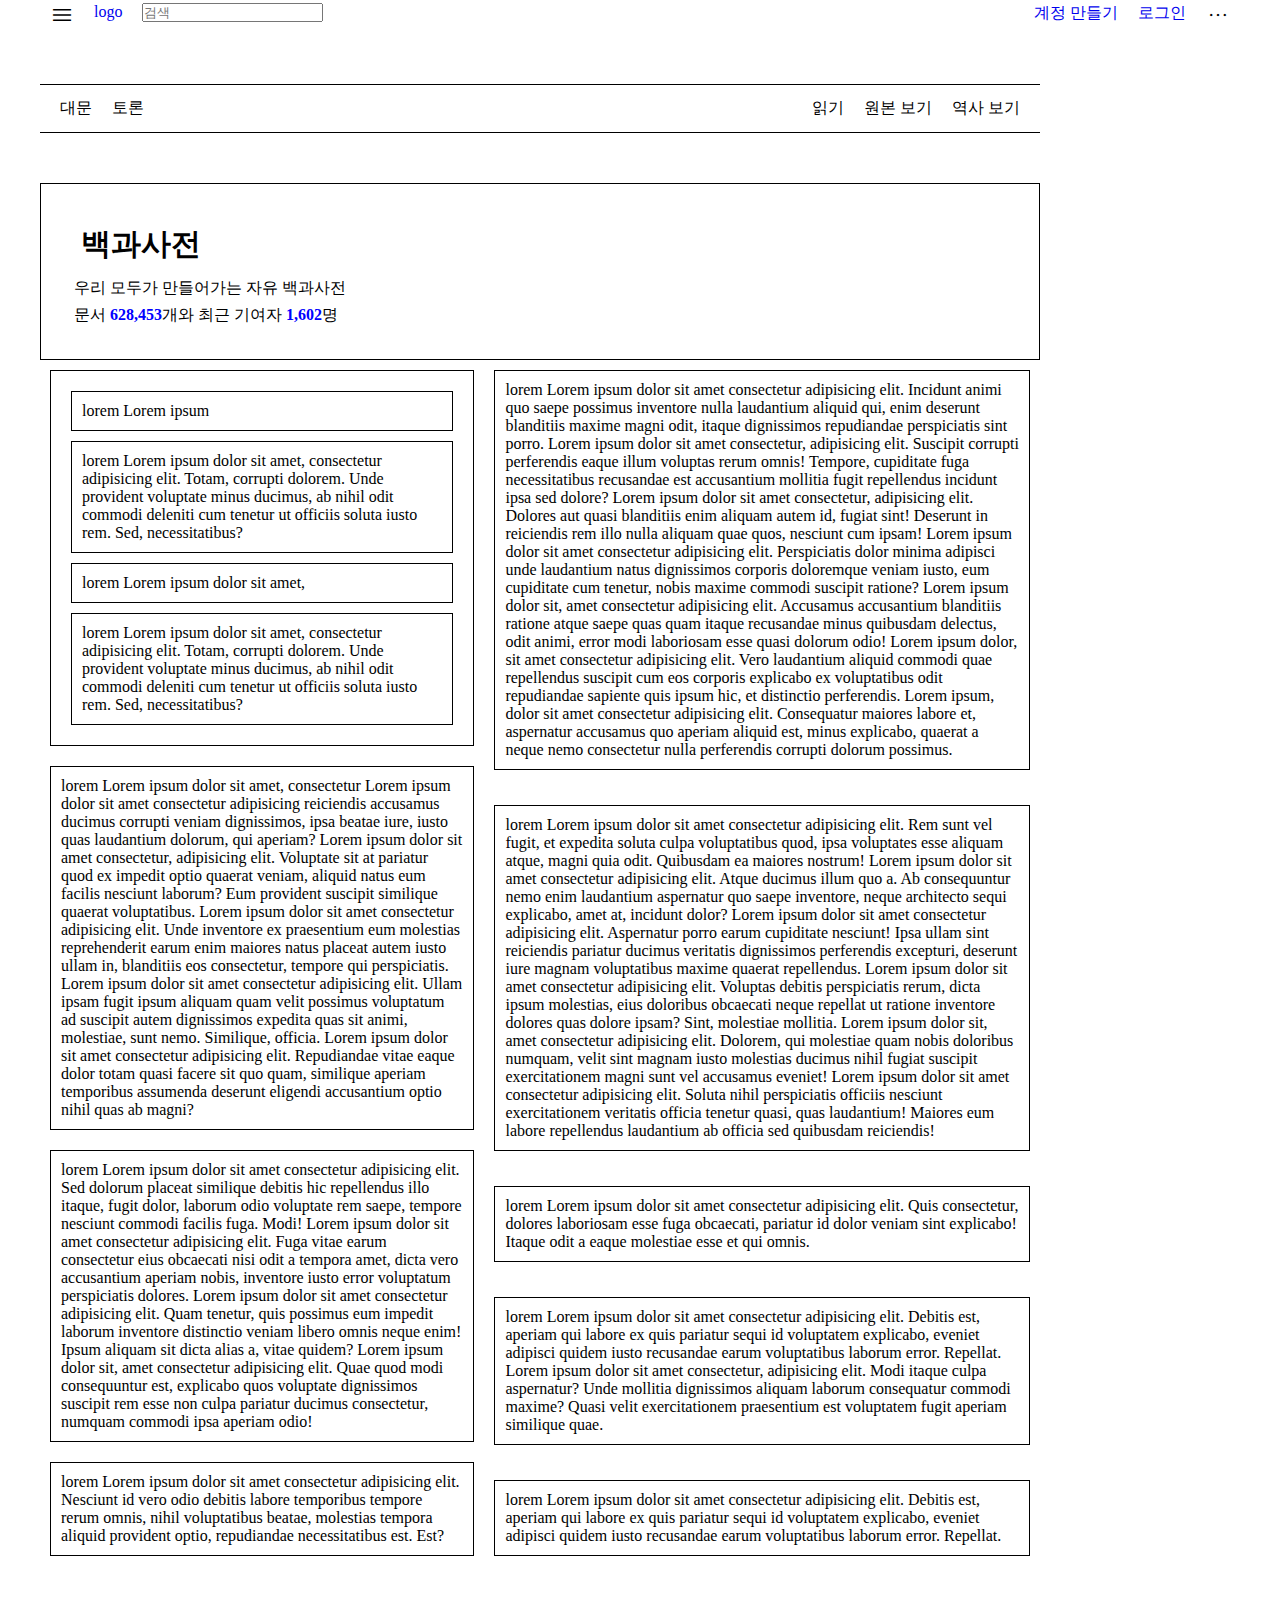
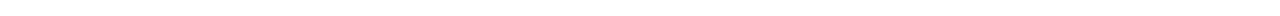
<file: flex/index.html>
<!doctype html>
<html>

<head>
    <meta charset="utf-8">
    <meta name="viewport"
        content="width=device-width, initial-scale=1, minimum-scale=1, maximum-scale=1, user-scalable=no">
    <title>flex wiki</title>
    <link rel="stylesheet" href="./css/style.css">
    <link rel="stylesheet"
        href="https://fonts.googleapis.com/css2?family=Material+Symbols+Outlined:opsz,wght,FILL,GRAD@20..48,100..700,0..1,-50..200" />
</head>

<body>
    <header>
        <ul>
            <li>
                <span class="material-symbols-outlined">
                    menu
                </span>
            </li>
            <li>
                <a href="#">logo</a>
            </li>
            <li>
                <span class="searchI"></span>
                <input type="search" placeholder="검색">
            </li>
        </ul>
        <ul>
            <li><a href="#">계정 만들기</a></li>
            <li><a href="#">로그인</a></li>
            <li><span class="material-symbols-outlined">
                    more_horiz
                </span>
            </li>
        </ul>
    </header>
    <main>
        <nav>
            <ul>
                <li>대문</li>
                <li>토론</li>
            </ul>
            <ul>
                <li>읽기</li>
                <li>원본 보기</li>
                <li>역사 보기</li>
            </ul>
        </nav>
        <section>
            <div class="main_banner">
                <p>백과사전</p>
                <p>우리 모두가 만들어가는 자유 백과사전</p>
                <p>문서 <span class="accent">628,453</span>개와 최근 기여자 <span class="accent">1,602</span>명</p>
            </div>
        </section>
        <section class="container">
            <ul style="flex: 4; flex-flow: column;">
                <li>
                    <div class="box">lorem Lorem ipsum</div>
                    <div class="box">lorem Lorem ipsum dolor sit amet, consectetur adipisicing elit. Totam, corrupti
                        dolorem. Unde provident voluptate minus ducimus, ab nihil odit commodi deleniti cum tenetur ut
                        officiis soluta iusto rem. Sed, necessitatibus?</div>
                    <div class="box">lorem Lorem ipsum dolor sit amet, </div>
                    <div class="box">lorem Lorem ipsum dolor sit amet, consectetur adipisicing elit. Totam, corrupti
                        dolorem. Unde provident voluptate minus ducimus, ab nihil odit commodi deleniti cum tenetur ut
                        officiis soluta iusto rem. Sed, necessitatibus?</div>
                </li>
                <li>lorem Lorem ipsum dolor sit amet, consectetur Lorem ipsum dolor sit amet consectetur adipisicing
                    reiciendis accusamus ducimus corrupti veniam dignissimos, ipsa beatae iure, iusto quas laudantium
                    dolorum, qui aperiam? Lorem ipsum dolor sit amet consectetur, adipisicing elit. Voluptate sit at
                    pariatur quod ex impedit optio quaerat veniam, aliquid natus eum facilis nesciunt laborum? Eum
                    provident suscipit similique quaerat voluptatibus. Lorem ipsum dolor sit amet consectetur
                    adipisicing elit. Unde inventore ex praesentium eum molestias reprehenderit earum enim maiores natus
                    placeat autem iusto ullam in, blanditiis eos consectetur, tempore qui perspiciatis. Lorem ipsum
                    dolor sit amet consectetur adipisicing elit. Ullam ipsam fugit ipsum aliquam quam velit possimus
                    voluptatum ad suscipit autem dignissimos expedita quas sit animi, molestiae, sunt nemo. Similique,
                    officia. Lorem ipsum dolor sit amet consectetur adipisicing elit. Repudiandae vitae eaque dolor
                    totam quasi facere sit quo quam, similique aperiam temporibus assumenda deserunt eligendi
                    accusantium optio nihil quas ab magni?</li>
                <li>lorem Lorem ipsum dolor sit amet consectetur adipisicing elit. Sed dolorum placeat similique debitis
                    hic repellendus illo itaque, fugit dolor, laborum odio voluptate rem saepe, tempore nesciunt commodi
                    facilis fuga. Modi! Lorem ipsum dolor sit amet consectetur adipisicing elit. Fuga vitae earum consectetur eius obcaecati nisi odit a tempora amet, dicta vero accusantium aperiam nobis, inventore iusto error voluptatum perspiciatis dolores.
                    Lorem ipsum dolor sit amet consectetur adipisicing elit. Quam tenetur, quis possimus eum impedit laborum inventore distinctio veniam libero omnis neque enim! Ipsum aliquam sit dicta alias a, vitae quidem?
                    Lorem ipsum dolor sit, amet consectetur adipisicing elit. Quae quod modi consequuntur est, explicabo quos voluptate dignissimos suscipit rem esse non culpa pariatur ducimus consectetur, numquam commodi ipsa aperiam odio!
                </li>
                <li>lorem Lorem ipsum dolor sit amet consectetur adipisicing elit. Nesciunt id vero odio debitis labore
                    temporibus tempore rerum omnis, nihil voluptatibus beatae, molestias tempora aliquid provident
                    optio, repudiandae necessitatibus est. Est?</li>
            </ul>
            <ul style="flex: 5; flex-flow: column;">
                <li>lorem Lorem ipsum dolor sit amet consectetur adipisicing elit. Incidunt animi quo saepe possimus
                    inventore nulla laudantium aliquid qui, enim deserunt blanditiis maxime magni odit, itaque
                    dignissimos repudiandae perspiciatis sint porro. Lorem ipsum dolor sit amet consectetur, adipisicing
                    elit. Suscipit corrupti perferendis eaque illum voluptas rerum omnis! Tempore, cupiditate fuga
                    necessitatibus recusandae est accusantium mollitia fugit repellendus incidunt ipsa sed dolore? Lorem
                    ipsum dolor sit amet consectetur, adipisicing elit. Dolores aut quasi blanditiis enim aliquam autem
                    id, fugiat sint! Deserunt in reiciendis rem illo nulla aliquam quae quos, nesciunt cum ipsam! Lorem
                    ipsum dolor sit amet consectetur adipisicing elit. Perspiciatis dolor minima adipisci unde
                    laudantium natus dignissimos corporis doloremque veniam iusto, eum cupiditate cum tenetur, nobis
                    maxime commodi suscipit ratione? Lorem ipsum dolor sit, amet consectetur adipisicing elit. Accusamus
                    accusantium blanditiis ratione atque saepe quas quam itaque recusandae minus quibusdam delectus,
                    odit animi, error modi laboriosam esse quasi dolorum odio! Lorem ipsum dolor, sit amet consectetur
                    adipisicing elit. Vero laudantium aliquid commodi quae repellendus suscipit cum eos corporis
                    explicabo ex voluptatibus odit repudiandae sapiente quis ipsum hic, et distinctio perferendis. Lorem
                    ipsum, dolor sit amet consectetur adipisicing elit. Consequatur maiores labore et, aspernatur
                    accusamus quo aperiam aliquid est, minus explicabo, quaerat a neque nemo consectetur nulla
                    perferendis corrupti dolorum possimus.</li>
                <li>lorem Lorem ipsum dolor sit amet consectetur adipisicing elit. Rem sunt vel fugit, et expedita
                    soluta culpa voluptatibus quod, ipsa voluptates esse aliquam atque, magni quia odit. Quibusdam ea
                    maiores nostrum! Lorem ipsum dolor sit amet consectetur adipisicing elit. Atque ducimus illum quo a.
                    Ab consequuntur nemo enim laudantium aspernatur quo saepe inventore, neque architecto sequi
                    explicabo, amet at, incidunt dolor? Lorem ipsum dolor sit amet consectetur adipisicing elit.
                    Aspernatur porro earum cupiditate nesciunt! Ipsa ullam sint reiciendis pariatur ducimus veritatis
                    dignissimos perferendis excepturi, deserunt iure magnam voluptatibus maxime quaerat repellendus.
                    Lorem ipsum dolor sit amet consectetur adipisicing elit. Voluptas debitis perspiciatis rerum, dicta
                    ipsum molestias, eius doloribus obcaecati neque repellat ut ratione inventore dolores quas dolore
                    ipsam? Sint, molestiae mollitia. Lorem ipsum dolor sit, amet consectetur adipisicing elit. Dolorem,
                    qui molestiae quam nobis doloribus numquam, velit sint magnam iusto molestias ducimus nihil fugiat
                    suscipit exercitationem magni sunt vel accusamus eveniet! Lorem ipsum dolor sit amet consectetur
                    adipisicing elit. Soluta nihil perspiciatis officiis nesciunt exercitationem veritatis officia
                    tenetur quasi, quas laudantium! Maiores eum labore repellendus laudantium ab officia sed quibusdam
                    reiciendis!</li>
                <li>lorem Lorem ipsum dolor sit amet consectetur adipisicing elit. Quis consectetur, dolores laboriosam
                    esse fuga obcaecati, pariatur id dolor veniam sint explicabo! Itaque odit a eaque molestiae esse et
                    qui omnis.</li>
                <li>lorem Lorem ipsum dolor sit amet consectetur adipisicing elit. Debitis est, aperiam qui labore ex
                    quis pariatur sequi id voluptatem explicabo, eveniet adipisci quidem iusto recusandae earum
                    voluptatibus laborum error. Repellat.
                    Lorem ipsum dolor sit amet consectetur, adipisicing elit. Modi itaque culpa aspernatur? Unde mollitia dignissimos aliquam laborum consequatur commodi maxime? Quasi velit exercitationem praesentium est voluptatem fugit aperiam similique quae.
                </li>
                <li>lorem Lorem ipsum dolor sit amet consectetur adipisicing elit. Debitis est, aperiam qui labore ex
                    quis pariatur sequi id voluptatem explicabo, eveniet adipisci quidem iusto recusandae earum
                    voluptatibus laborum error. Repellat.</li>
            </ul>
        </section>
    </main>
</body>

</html>
</file>
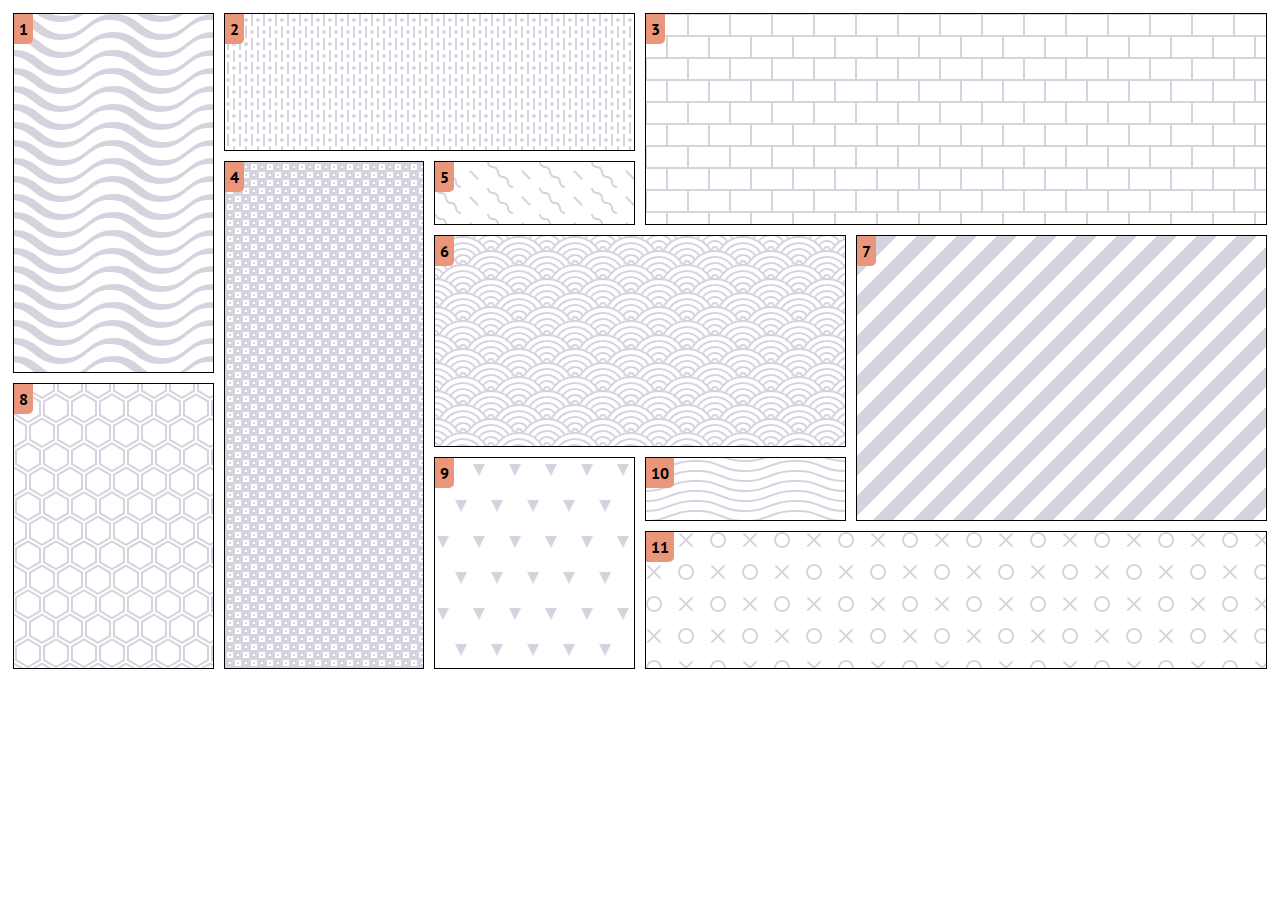
<file: grid/index.html>
<!doctype html>
<html>

<head>
    <meta charset="utf-8">
    <meta name="viewport"
        content="width=device-width, initial-scale=1, minimum-scale=1, maximum-scale=1, user-scalable=no">
    <title>grid template</title>
    <link rel="stylesheet" href="./css/style.css">
    <link rel="stylesheet"
        href="https://fonts.googleapis.com/css2?family=Material+Symbols+Outlined:opsz,wght,FILL,GRAD@20..48,100..700,0..1,-50..200" />
</head>

<body>
    <section class="gallery">
        <div class="gallery__item gallery__item--1">
            <span class="gallery__item-num">1</span>
        </div>
        <div class="gallery__item gallery__item--2">
            <span class="gallery__item-num">2</span>
        </div>
        <div class="gallery__item gallery__item--3">
            <span class="gallery__item-num">3</span>
        </div>
        <div class="gallery__item gallery__item--4">
            <span class="gallery__item-num">4</span>
        </div>
        <div class="gallery__item gallery__item--5">
            <span class="gallery__item-num">5</span>
        </div>
        <div class="gallery__item gallery__item--6">
            <span class="gallery__item-num">6</span>
        </div>
        <div class="gallery__item gallery__item--7">
            <span class="gallery__item-num">7</span>
        </div>
        <div class="gallery__item gallery__item--8">
            <span class="gallery__item-num">8</span>
        </div>
        <div class="gallery__item gallery__item--9">
            <span class="gallery__item-num">9</span>
        </div>
        <div class="gallery__item gallery__item--10">
            <span class="gallery__item-num">10</span>
        </div>
        <div class="gallery__item gallery__item--11">
            <span class="gallery__item-num">11</span>
        </div>
    </section>
</body>

</html>
</file>
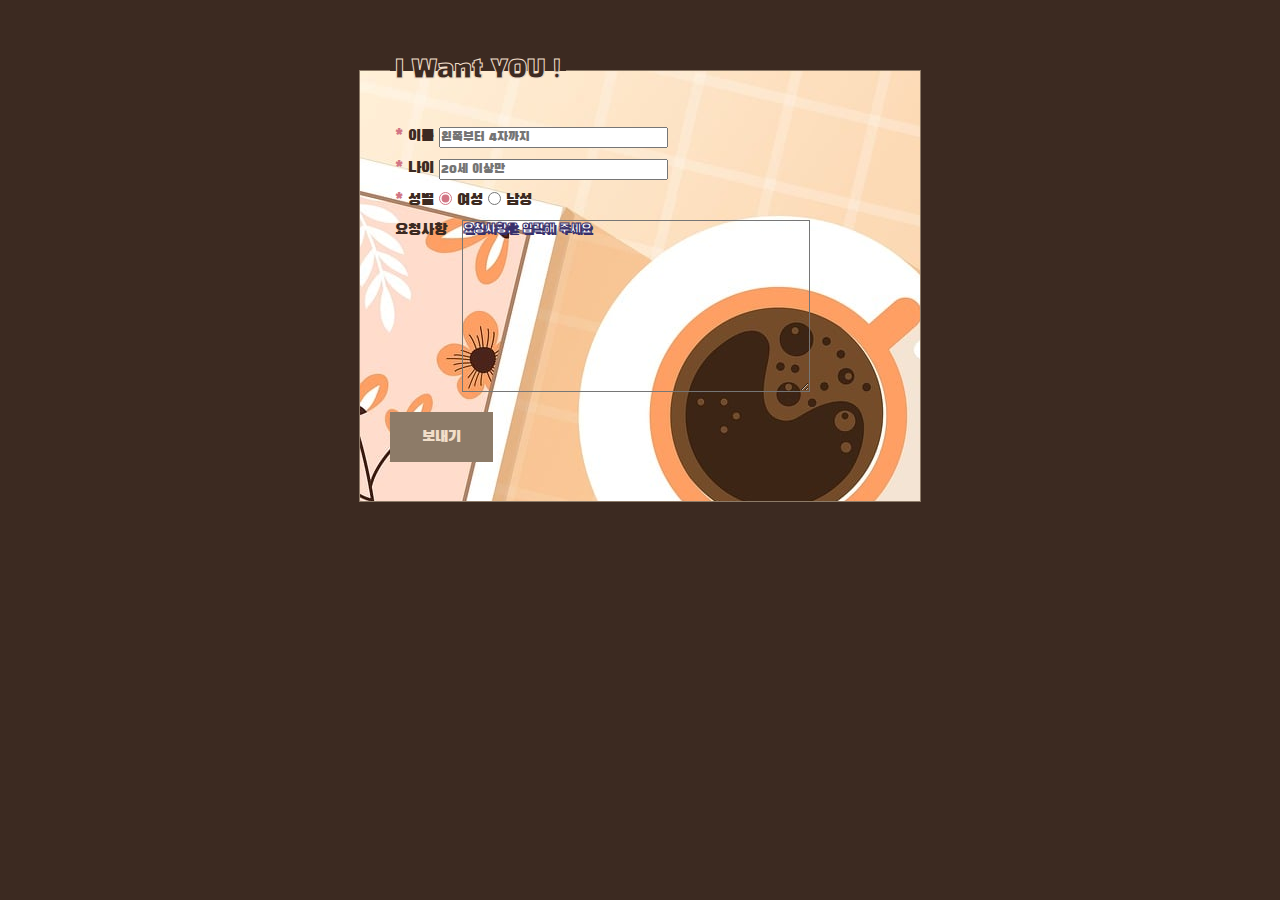
<file: iwantyou/index.html>
<!doctype html>
<html>

<head>
    <meta charset="utf-8">
    <meta name="viewport"
        content="width=device-width, initial-scale=1, minimum-scale=1, maximum-scale=1, user-scalable=no">
    <title>I Want You 회원가입</title>
    <link rel="stylesheet" href="./css/style.css">
</head>

<body>
    <form>
        <fieldset>
            <legend>I Want YOU !</legend>
            <ul>
                <li>
                    <span></span>
                    <label for="name"> 이름</label>
                    <input type="text" id="name" name="name" required maxlength="4" placeholder="왼쪽부터 4자까지"
                        onfocus="this.placeholder=''" onblur="this.placeholder='왼쪽부터 4자까지'">
                </li>
                <li>
                    <span></span>
                    <label for="age"> 나이</label>
                    <input type="number" id="age" name="age" required min="20" placeholder="20세 이상만"
                        onfocus="this.placeholder=''" onblur="this.placeholder='20세 이상만'">
                </li>
                <li>
                    <label for="gender"><span></span> 성별</label>
                    <input type="radio" name="gender" checked value="female" id="female"> 
                    <label for="female"> 여성</label>
                    <input type="radio" name="gender" value="male" id="male">
                    <label for="male"> 남성</label>
                </li>
                <li>
                    <label for="requireText">요청사항</label>
                    <textarea name="requireText" id="requireText" cols="30" rows="10" onfocus="this.value=''" onblur="this.value='요청사항을 입력해 주세요'">요청사항을 입력해 주세요</textarea>
                </li>
            </ul>
            <button type="submit">보내기</button>
        </fieldset>
    </form>
</body>

</html>
</file>
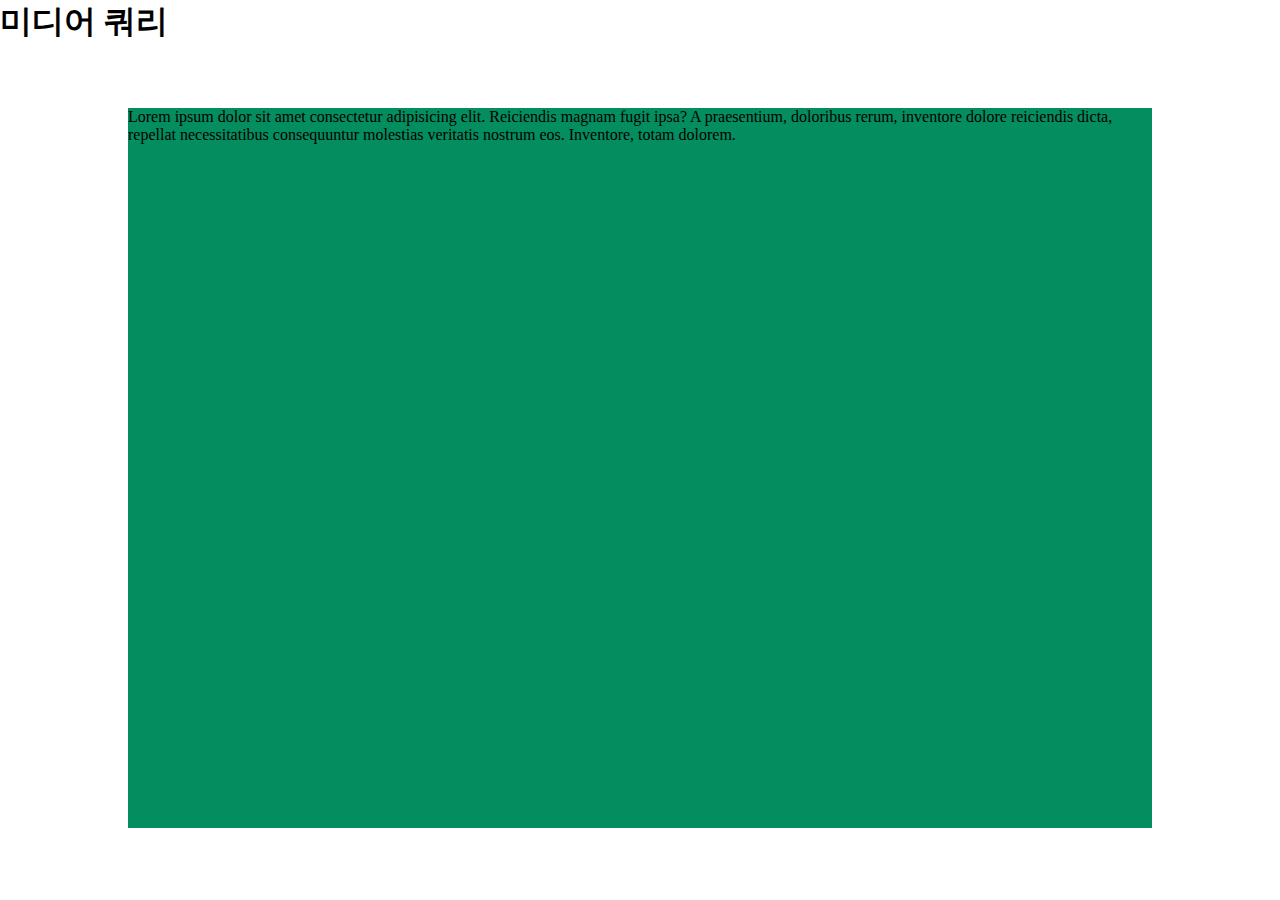
<file: viewport/index.html>
<!doctype html>
<html>

<head>
    <meta charset="utf-8">
    <meta name="viewport" content="width=device-width, initial-scale=1, minimum-scale=1, maximum-scale=1, user-scalable=no">
    <title>viewport</title>
    <link rel="stylesheet" href="./css/style.css">
</head>

<body>
    <h1>미디어 쿼리</h1>
    <p>
        Lorem ipsum dolor sit amet consectetur adipisicing elit. Reiciendis magnam fugit ipsa? A praesentium, doloribus rerum, inventore dolore reiciendis dicta, repellat necessitatibus consequuntur molestias veritatis nostrum eos. Inventore, totam dolorem.
    </p>
</body>

</html>
</file>
<file: flex/css/style.css>
@charset "utf-8";

* {
    margin: 0;
    padding: 0;
}

ul,
ol,
li {
    list-style: none;
}

a {
    text-decoration: none;
}

body {
    margin: 0 auto;
    max-width: 1200px;
}

header,
ul,
nav {
    display: flex;
    justify-content: space-between;
}

nav,
main {
    max-width: 1000px;
    box-sizing: border-box;
    margin: 50px 0;
}

nav {
    border: solid #000;
    border-width: 1px 0px;
    padding: 10px;
}

li {
    padding: 3px 10px;
}

.main_banner {
    border: 1px solid #000;
    max-width: 1000px;
    padding: 30px;
    box-sizing: border-box;
}

.main_banner p {
    padding: 3px;
}

.main_banner p:first-child {
    font-weight: bold;
    font-size: 30px;
    padding: 10px;
}

.accent {
    font-weight: bold;
    color: blue;
}

.container {
    display: flex;
    flex-wrap: wrap;
    justify-content: space-between;

}

.container ul li,
.box {
    border: 1px solid black;
    margin: 10px;
    padding: 10px;
    box-sizing: border-box;
}

.material-symbols-outlined {
    font-variation-settings:
        'FILL'0,
        'wght'400,
        'GRAD'0,
        'opsz'48
}
</file>
<file: grid/css/style.css>
@import url("https://fonts.googleapis.com/css?family=PT+Sans:400,700");

* *::before,
*::after {
    box-sizing: inherit;
}

html {
    box-sizing: border-box;
    font-size: 62.5%;
}

body {
    font-family: "PT Sans", sans-serif;
}

.gallery {
    display: grid;
    grid-template-columns: repeat(6, 1fr);
    grid-template-rows: repeat(9, 5vw);
    grid-gap: 1rem;
    padding: 0.5rem;
}

.gallery__item-num {
    position: absolute;
    top: 0;
    left: 0;
    padding: 0.5rem;
    border-bottom-right-radius: 5px;
    background-color: darksalmon;
    font-size: 1.6rem;
    font-weight: 700;
}

.gallery__item {
    border: 1px solid black;
    position: relative;
    overflow: hidden;
}

.gallery__item--1 {
    background-image: url('data:image/svg+xml,%3Csvg xmlns="http://www.w3.org/2000/svg" width="100" height="18" viewBox="0 0 100 18"%3E%3Cpath fill="%239C92AC" fill-opacity="0.4" d="M61.82 18c3.47-1.45 6.86-3.78 11.3-7.34C78 6.76 80.34 5.1 83.87 3.42 88.56 1.16 93.75 0 100 0v6.16C98.76 6.05 97.43 6 96 6c-9.59 0-14.23 2.23-23.13 9.34-1.28 1.03-2.39 1.9-3.4 2.66h-7.65zm-23.64 0H22.52c-1-.76-2.1-1.63-3.4-2.66C11.57 9.3 7.08 6.78 0 6.16V0c6.25 0 11.44 1.16 16.14 3.42 3.53 1.7 5.87 3.35 10.73 7.24 4.45 3.56 7.84 5.9 11.31 7.34zM61.82 0h7.66a39.57 39.57 0 0 1-7.34 4.58C57.44 6.84 52.25 8 46 8S34.56 6.84 29.86 4.58A39.57 39.57 0 0 1 22.52 0h15.66C41.65 1.44 45.21 2 50 2c4.8 0 8.35-.56 11.82-2z"%3E%3C/path%3E%3C/svg%3E');
    grid-column: 1/1;
    grid-row: 1/span 5;
}

.gallery__item--2 {
    background-image: url('data:image/svg+xml,%3Csvg width="12" height="24" viewBox="0 0 12 24" xmlns="http://www.w3.org/2000/svg"%3E%3Cg fill="none" fill-rule="evenodd"%3E%3Cg fill="%239C92AC" fill-opacity="0.4"%3E%3Cpath d="M2 0h2v12H2V0zm1 20c1.105 0 2-.895 2-2s-.895-2-2-2-2 .895-2 2 .895 2 2 2zM9 8c1.105 0 2-.895 2-2s-.895-2-2-2-2 .895-2 2 .895 2 2 2zm-1 4h2v12H8V12z"/%3E%3C/g%3E%3C/g%3E%3C/svg%3E');
    grid-column: 2/4;
    grid-row: 1/span 2;
}

.gallery__item--3 {
    background-image: url('data:image/svg+xml,%3Csvg width="42" height="44" viewBox="0 0 42 44" xmlns="http://www.w3.org/2000/svg"%3E%3Cg id="Page-1" fill="none" fill-rule="evenodd"%3E%3Cg id="brick-wall" fill="%239C92AC" fill-opacity="0.4"%3E%3Cpath d="M0 0h42v44H0V0zm1 1h40v20H1V1zM0 23h20v20H0V23zm22 0h20v20H22V23z"/%3E%3C/g%3E%3C/g%3E%3C/svg%3E');
    grid-column: 4/-1;
    grid-row: 1/span 3;
}

.gallery__item--4 {
    background-image: url('data:image/svg+xml,%3Csvg width="16" height="16" viewBox="0 0 16 16" xmlns="http://www.w3.org/2000/svg"%3E%3Cpath d="M0 0h16v2h-6v6h6v8H8v-6H2v6H0V0zm4 4h2v2H4V4zm8 8h2v2h-2v-2zm-8 0h2v2H4v-2zm8-8h2v2h-2V4z" fill="%239C92AC" fill-opacity="0.4" fill-rule="evenodd"/%3E%3C/svg%3E');
    grid-column: 2/3;
    grid-row: 3/-1;
}

.gallery__item--5 {
    background-image: url('data:image/svg+xml,%3Csvg width="52" height="26" viewBox="0 0 52 26" xmlns="http://www.w3.org/2000/svg"%3E%3Cg fill="none" fill-rule="evenodd"%3E%3Cg fill="%239C92AC" fill-opacity="0.4"%3E%3Cpath d="M10 10c0-2.21-1.79-4-4-4-3.314 0-6-2.686-6-6h2c0 2.21 1.79 4 4 4 3.314 0 6 2.686 6 6 0 2.21 1.79 4 4 4 3.314 0 6 2.686 6 6 0 2.21 1.79 4 4 4v2c-3.314 0-6-2.686-6-6 0-2.21-1.79-4-4-4-3.314 0-6-2.686-6-6zm25.464-1.95l8.486 8.486-1.414 1.414-8.486-8.486 1.414-1.414z" /%3E%3C/g%3E%3C/g%3E%3C/svg%3E');
}

.gallery__item--6 {
    background-image: url('data:image/svg+xml,%3Csvg xmlns="http://www.w3.org/2000/svg" viewBox="0 0 56 28" width="56" height="28"%3E%3Cpath fill="%239C92AC" fill-opacity="0.4" d="M56 26v2h-7.75c2.3-1.27 4.94-2 7.75-2zm-26 2a2 2 0 1 0-4 0h-4.09A25.98 25.98 0 0 0 0 16v-2c.67 0 1.34.02 2 .07V14a2 2 0 0 0-2-2v-2a4 4 0 0 1 3.98 3.6 28.09 28.09 0 0 1 2.8-3.86A8 8 0 0 0 0 6V4a9.99 9.99 0 0 1 8.17 4.23c.94-.95 1.96-1.83 3.03-2.63A13.98 13.98 0 0 0 0 0h7.75c2 1.1 3.73 2.63 5.1 4.45 1.12-.72 2.3-1.37 3.53-1.93A20.1 20.1 0 0 0 14.28 0h2.7c.45.56.88 1.14 1.29 1.74 1.3-.48 2.63-.87 4-1.15-.11-.2-.23-.4-.36-.59H26v.07a28.4 28.4 0 0 1 4 0V0h4.09l-.37.59c1.38.28 2.72.67 4.01 1.15.4-.6.84-1.18 1.3-1.74h2.69a20.1 20.1 0 0 0-2.1 2.52c1.23.56 2.41 1.2 3.54 1.93A16.08 16.08 0 0 1 48.25 0H56c-4.58 0-8.65 2.2-11.2 5.6 1.07.8 2.09 1.68 3.03 2.63A9.99 9.99 0 0 1 56 4v2a8 8 0 0 0-6.77 3.74c1.03 1.2 1.97 2.5 2.79 3.86A4 4 0 0 1 56 10v2a2 2 0 0 0-2 2.07 28.4 28.4 0 0 1 2-.07v2c-9.2 0-17.3 4.78-21.91 12H30zM7.75 28H0v-2c2.81 0 5.46.73 7.75 2zM56 20v2c-5.6 0-10.65 2.3-14.28 6h-2.7c4.04-4.89 10.15-8 16.98-8zm-39.03 8h-2.69C10.65 24.3 5.6 22 0 22v-2c6.83 0 12.94 3.11 16.97 8zm15.01-.4a28.09 28.09 0 0 1 2.8-3.86 8 8 0 0 0-13.55 0c1.03 1.2 1.97 2.5 2.79 3.86a4 4 0 0 1 7.96 0zm14.29-11.86c1.3-.48 2.63-.87 4-1.15a25.99 25.99 0 0 0-44.55 0c1.38.28 2.72.67 4.01 1.15a21.98 21.98 0 0 1 36.54 0zm-5.43 2.71c1.13-.72 2.3-1.37 3.54-1.93a19.98 19.98 0 0 0-32.76 0c1.23.56 2.41 1.2 3.54 1.93a15.98 15.98 0 0 1 25.68 0zm-4.67 3.78c.94-.95 1.96-1.83 3.03-2.63a13.98 13.98 0 0 0-22.4 0c1.07.8 2.09 1.68 3.03 2.63a9.99 9.99 0 0 1 16.34 0z"%3E%3C/path%3E%3C/svg%3E');
    grid-column: 3/span 2;
    grid-row: 4/7;
}

.gallery__item--7 {
    background-image: url('data:image/svg+xml,%3Csvg width="40" height="40" viewBox="0 0 40 40" xmlns="http://www.w3.org/2000/svg"%3E%3Cg fill="%239C92AC" fill-opacity="0.4" fill-rule="evenodd"%3E%3Cpath d="M0 40L40 0H20L0 20M40 40V20L20 40"/%3E%3C/g%3E%3C/svg%3E');
    grid-column: 5/-1;
    grid-row: 4/8;
}

.gallery__item--8 {
    background-image: url('data:image/svg+xml,%3Csvg xmlns="http://www.w3.org/2000/svg" width="28" height="49" viewBox="0 0 28 49"%3E%3Cg fill-rule="evenodd"%3E%3Cg id="hexagons" fill="%239C92AC" fill-opacity="0.4" fill-rule="nonzero"%3E%3Cpath d="M13.99 9.25l13 7.5v15l-13 7.5L1 31.75v-15l12.99-7.5zM3 17.9v12.7l10.99 6.34 11-6.35V17.9l-11-6.34L3 17.9zM0 15l12.98-7.5V0h-2v6.35L0 12.69v2.3zm0 18.5L12.98 41v8h-2v-6.85L0 35.81v-2.3zM15 0v7.5L27.99 15H28v-2.31h-.01L17 6.35V0h-2zm0 49v-8l12.99-7.5H28v2.31h-.01L17 42.15V49h-2z"/%3E%3C/g%3E%3C/g%3E%3C/svg%3E');
    grid-row: 6/-1;
}

.gallery__item--9 {
    background-image: url('data:image/svg+xml,%3Csvg xmlns="http://www.w3.org/2000/svg" width="36" height="72" viewBox="0 0 36 72"%3E%3Cg fill-rule="evenodd"%3E%3Cg fill="%239C92AC" fill-opacity="0.4"%3E%3Cpath d="M2 6h12L8 18 2 6zm18 36h12l-6 12-6-12z"/%3E%3C/g%3E%3C/g%3E%3C/svg%3E');
    grid-row: 7/-1;
}

.gallery__item--10 {
    background-image: url('data:image/svg+xml,%3Csvg width="100" height="20" viewBox="0 0 100 20" xmlns="http://www.w3.org/2000/svg"%3E%3Cpath d="M21.184 20c.357-.13.72-.264 1.088-.402l1.768-.661C33.64 15.347 39.647 14 50 14c10.271 0 15.362 1.222 24.629 4.928.955.383 1.869.74 2.75 1.072h6.225c-2.51-.73-5.139-1.691-8.233-2.928C65.888 13.278 60.562 12 50 12c-10.626 0-16.855 1.397-26.66 5.063l-1.767.662c-2.475.923-4.66 1.674-6.724 2.275h6.335zm0-20C13.258 2.892 8.077 4 0 4V2c5.744 0 9.951-.574 14.85-2h6.334zM77.38 0C85.239 2.966 90.502 4 100 4V2c-6.842 0-11.386-.542-16.396-2h-6.225zM0 14c8.44 0 13.718-1.21 22.272-4.402l1.768-.661C33.64 5.347 39.647 4 50 4c10.271 0 15.362 1.222 24.629 4.928C84.112 12.722 89.438 14 100 14v-2c-10.271 0-15.362-1.222-24.629-4.928C65.888 3.278 60.562 2 50 2 39.374 2 33.145 3.397 23.34 7.063l-1.767.662C13.223 10.84 8.163 12 0 12v2z" fill="%239C92AC" fill-opacity="0.4" fill-rule="evenodd"/%3E%3C/svg%3E');
}

.gallery__item--11 {
    background-image: url('data:image/svg+xml,%3Csvg width="64" height="64" viewBox="0 0 64 64" xmlns="http://www.w3.org/2000/svg"%3E%3Cpath d="M8 16c4.418 0 8-3.582 8-8s-3.582-8-8-8-8 3.582-8 8 3.582 8 8 8zm0-2c3.314 0 6-2.686 6-6s-2.686-6-6-6-6 2.686-6 6 2.686 6 6 6zm33.414-6l5.95-5.95L45.95.636 40 6.586 34.05.636 32.636 2.05 38.586 8l-5.95 5.95 1.414 1.414L40 9.414l5.95 5.95 1.414-1.414L41.414 8zM40 48c4.418 0 8-3.582 8-8s-3.582-8-8-8-8 3.582-8 8 3.582 8 8 8zm0-2c3.314 0 6-2.686 6-6s-2.686-6-6-6-6 2.686-6 6 2.686 6 6 6zM9.414 40l5.95-5.95-1.414-1.414L8 38.586l-5.95-5.95L.636 34.05 6.586 40l-5.95 5.95 1.414 1.414L8 41.414l5.95 5.95 1.414-1.414L9.414 40z" fill="%239C92AC" fill-opacity="0.4" fill-rule="evenodd"/%3E%3C/svg%3E');
    grid-column: 4/-1;
    grid-row: 8/-1;
}
</file>
<file: iwantyou/css/style.css>
@charset "utf-8";
@import url('https://fonts.googleapis.com/css2?family=Black+Han+Sans&display=swap');

* {
    font-family: 'Black Han Sans', sans-serif;
    margin: 0;
    padding: 0;
}

body {
    color: #3C2A21;
    background-color: #3C2A21;
}

fieldset {
    margin: 50px auto;
    padding: 30px;
    width: 500px;
    height: 390px;
    background: url('../img/1.jpg');
    border: 1px solid #8D7B68;
}

legend {
    font-size: 25px;
    padding: 5px;
    -webkit-text-stroke: 1px #F1DEC9;
}

ul {
    list-style: none;
}

li {
    padding: 5px;
}

span::after {
    content: "*";
    color: #D27685;
}

input:focus, textarea:focus {
    outline: 3px solid #D27685;
}

textarea {
    color: #fff;
    -webkit-text-stroke: 1px #37306B;
    text-shadow: 2px 2px #37306B;
    margin: 0 10px;
    background: transparent;
}


input[type=radio] {
    accent-color: #D27685;
}

input[type=radio]:focus + label {
    color: #D27685;
}


label[for=requireText] {
    vertical-align: top;
}

button {
    position: relative;
    background-color: #8D7B68;
    border: none;
    color: #F1DEC9;
    padding: 15px 32px;
    text-align: center;
    text-decoration: none;
    display: inline-block;
    font-size: 16px;
    margin-top: 10px;
}

button:hover::after {
    content: "내용을 다시 한번 확인해 주세요";
    position: absolute;
    width: 500px;
    font-size: 20px;
    text-align: center;
}
</file>
<file: viewport/css/style.css>
@charset "utf-8";

* {
    margin: 0;
    padding: 0;
}

p {
    margin: 5% auto;
    width: 20%;
    height: 20vh;
    background-color: aqua;
    overflow: scroll;
}

@media all and (min-width: 700px) {
    p {
        width: 30%;
        height: 30vh;
        background-color:rgb(180, 253, 229);
        overflow: hidden;
    }
}

@media screen and (min-width: 900px) {
    p {
        width: 40%;
        height: 40vh;
        background-color:aquamarine;
    }
}

@media screen and (min-width: 1000px) {
    p {
        width: 50%;
        height: 50vh;
        background-color:rgb(52, 211, 158);
    }
}

@media screen and (min-width: 1100px) {
    p {
        width: 60%;
        height: 60vh;
        background-color:rgb(14, 182, 126);
    }
}

@media screen and (min-width: 1200px) {
    p {
        width: 80%;
        height: 80vh;
        background-color:rgb(4, 141, 95);
    }
}
</file>
